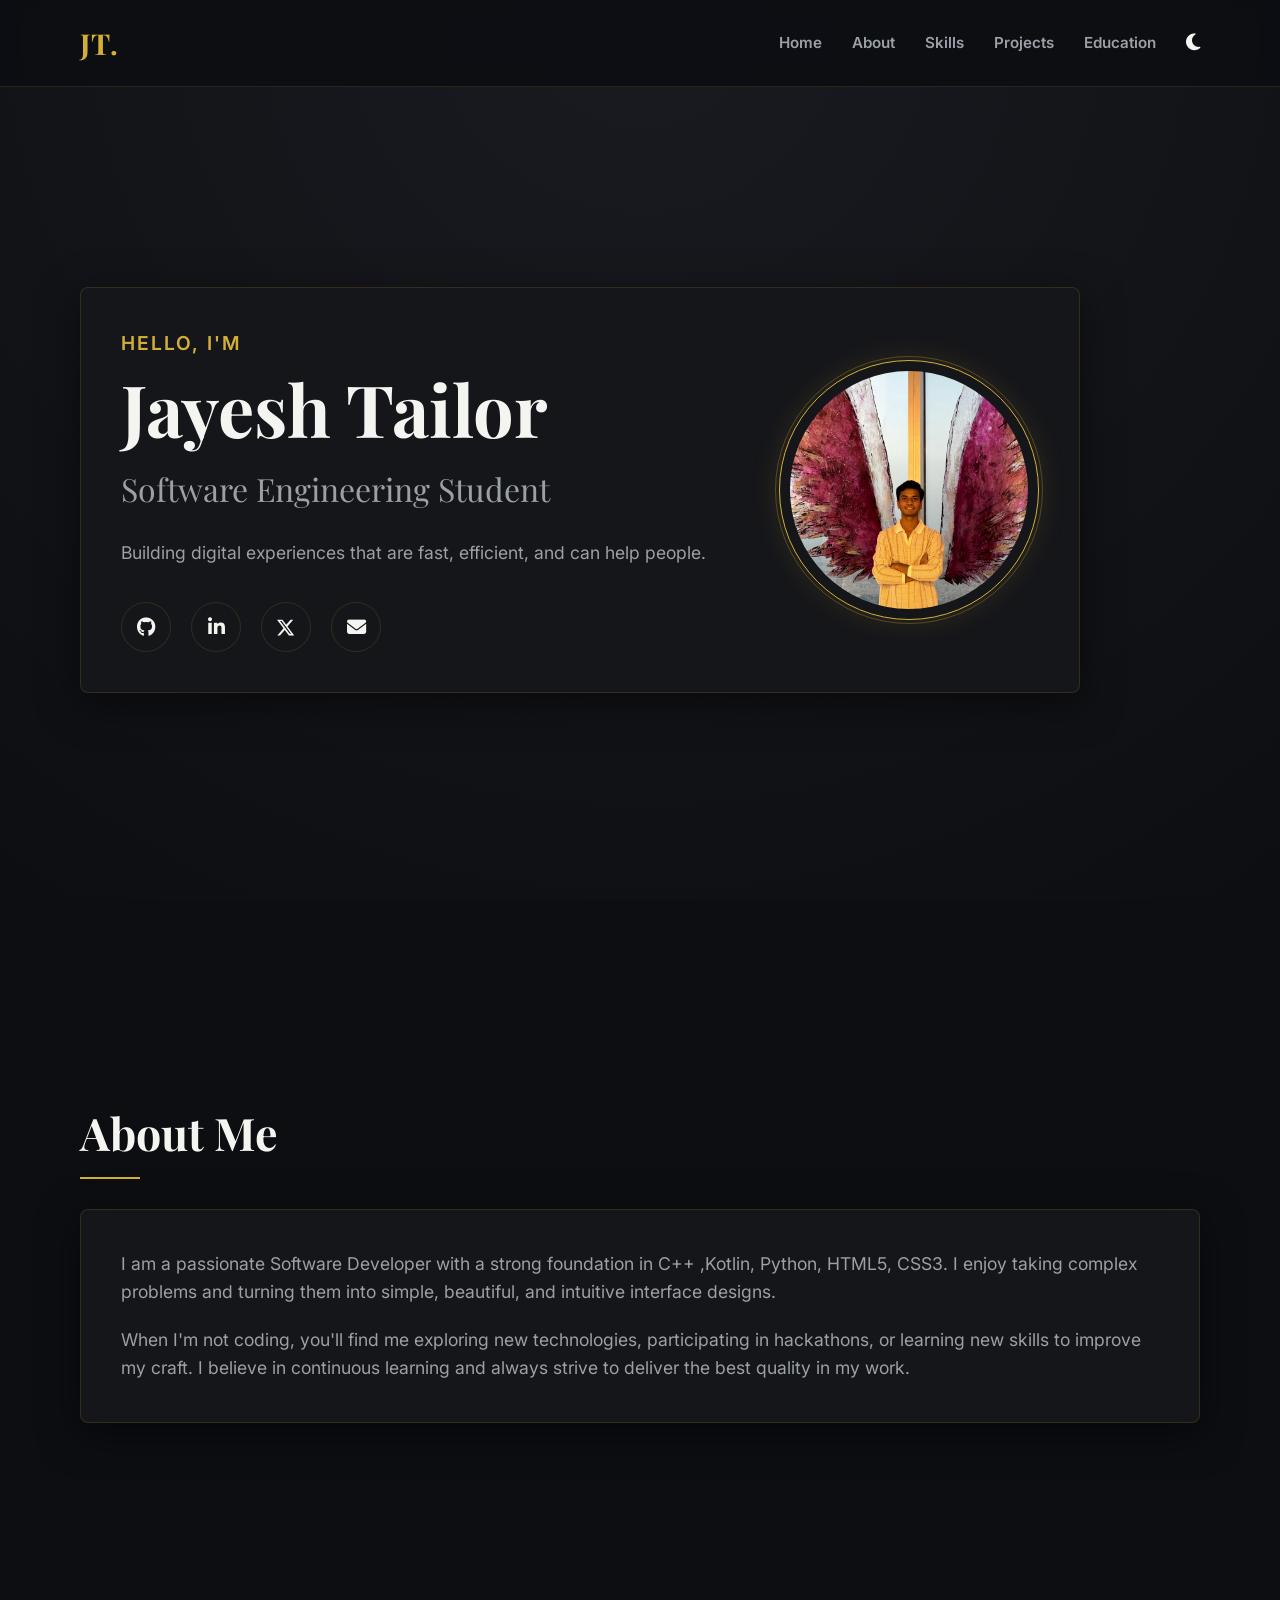
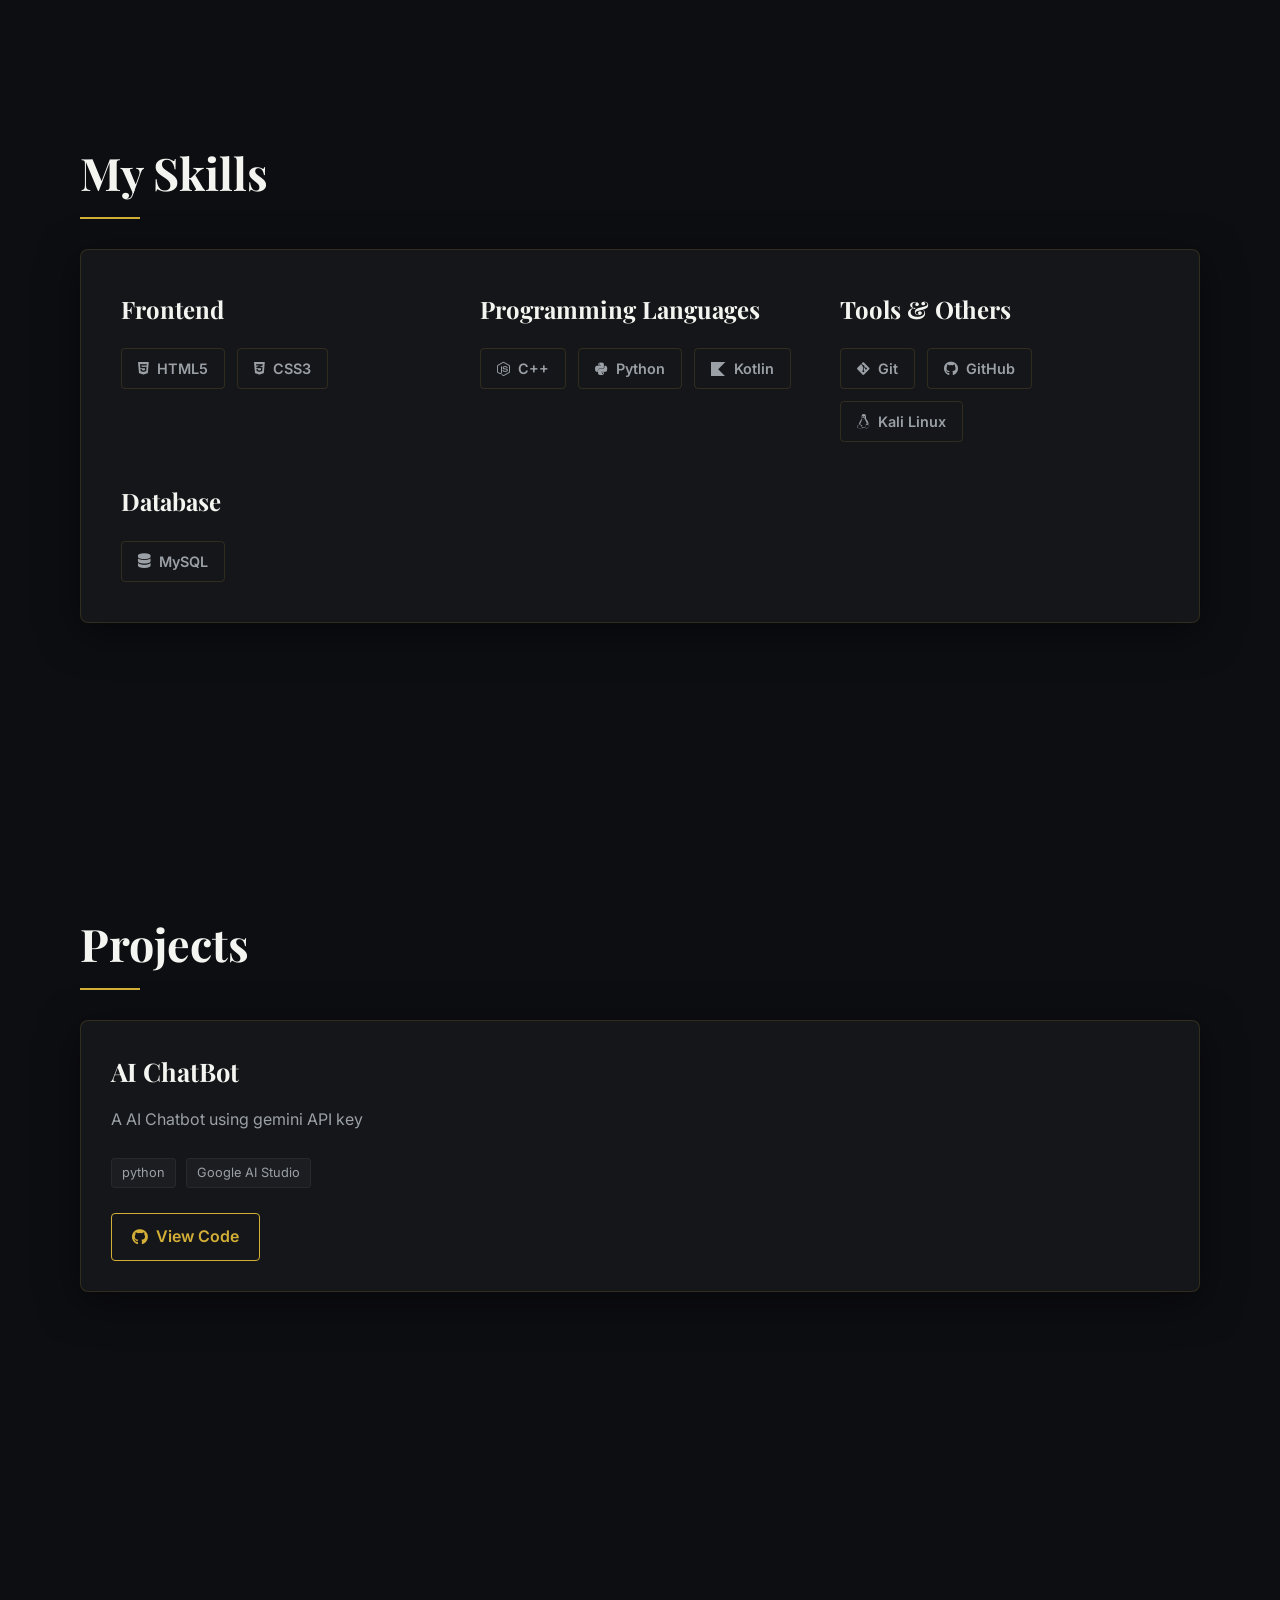
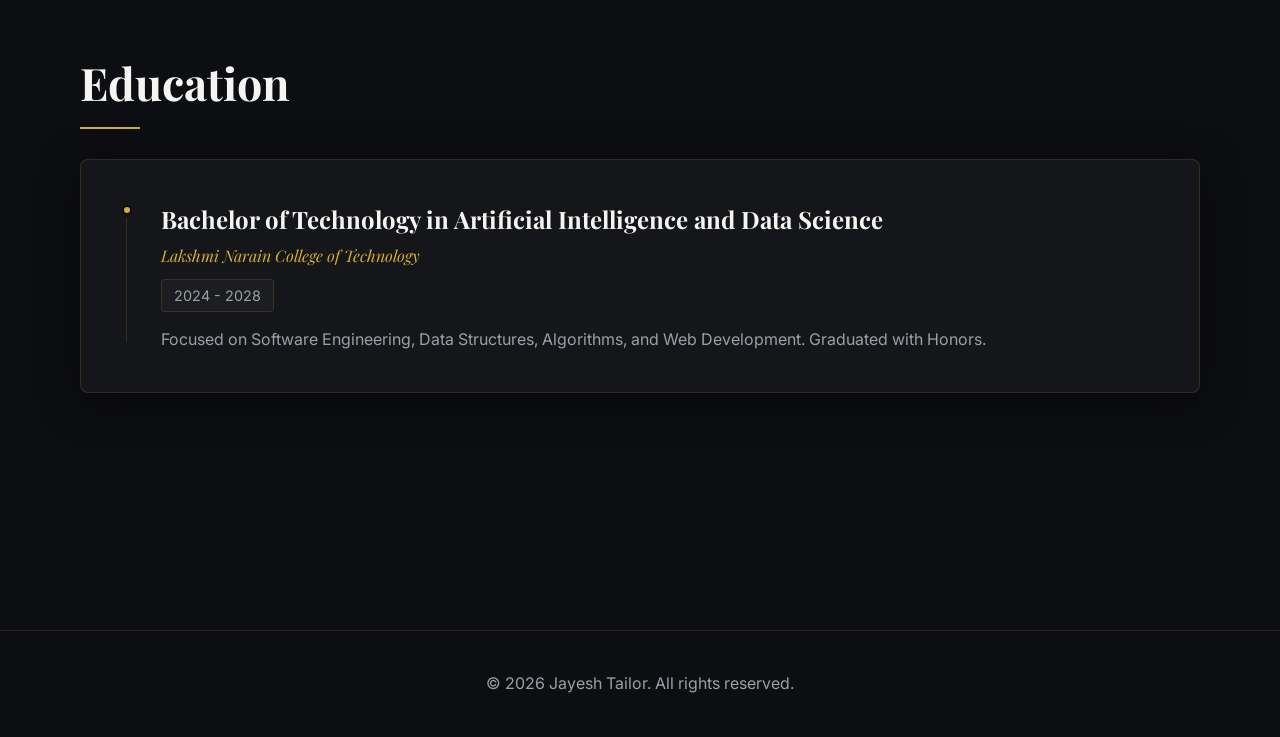
<file: 1_index.html>
<!DOCTYPE html>
<html lang="en">
<head>
    <meta charset="UTF-8">
    <meta name="viewport" content="width=device-width, initial-scale=1.0">
    <title>Jayesh Tailor | Portfolio</title>
    <!-- We are linking the CSS file below -->
    <link rel="stylesheet" href="2_portfolio.css">
    <!-- Google Fonts for modern typography -->
    <link href="https://fonts.googleapis.com/css2?family=Inter:wght@300;400;600;700&display=swap" rel="stylesheet">
    <link href="https://fonts.googleapis.com/css2?family=Playfair+Display:ital,wght@0,400;0,600;0,700;1,400&display=swap" rel="stylesheet">
    <!-- FontAwesome for icons -->
    <link rel="stylesheet" href="https://cdnjs.cloudflare.com/ajax/libs/font-awesome/6.4.0/css/all.min.css">
    <!-- Scroll Animations -->
    <script src="3_portfolio.js" defer></script>
</head>
<body>
    <div class="background">
        <div class="shape shape-1"></div>
        <div class="shape shape-2"></div>
    </div>

    <nav>
        <div class="nav-content">
            <a href="#home" class="logo">JT.</a> 
            <div class="nav-right">
                <ul class="nav-links">
                    <li><a href="#home">Home</a></li>
                    <li><a href="#about">About</a></li>
                    <li><a href="#skills">Skills</a></li>
                    <li><a href="#projects">Projects</a></li>
                    <li><a href="#education">Education</a></li>
                </ul>
                <button class="theme-toggle" id="theme-toggle" aria-label="Toggle Theme">
                    <i class="fas fa-moon"></i>
                </button>
            </div>
        </div>
    </nav>

    <main>
        <section id="home" class="hero">
            <div class="hero-content classic-panel fade-in">
                <div class="hero-layout">
                    <div class="hero-text">
                        <p class="subtitle">Hello, I'm</p>
                        <h1 class="title">Jayesh Tailor</h1>
                        <h2 class="role">Software Engineering Student</h2>
                        <p class="description">Building digital experiences that are fast, efficient, and can help people.</p>
                        <div class="social-links">
                            <a href="https://github.com/jayeshtailor" class="social-icon" target="_blank"><i class="fab fa-github"></i></a>
                            <a href="https://linkedin.com/in/jayeshtailor" class="social-icon" target="_blank"><i class="fab fa-linkedin-in"></i></a>
                            <a href="https://twitter.com/jayeshtailor" class="social-icon" target="_blank"><svg viewBox="0 0 24 24" width="1em" height="1em" fill="currentColor"><path d="M18.244 2.25h3.308l-7.227 8.26 8.502 11.24H16.17l-5.214-6.817L4.99 21.75H1.68l7.73-8.835L1.254 2.25H8.08l4.713 6.231zm-1.161 17.52h1.833L7.008 3.827H5.045z"/></svg></a>
                            <a href="mailto:contact@jayeshtailor.com" class="social-icon"><i class="fas fa-envelope"></i></a>
                        </div>
                    </div>
                    <div class="hero-image-container">
                        <div class="hero-image-frame">
                            <!-- Replace src with the path to your actual photo, e.g., "images/my-photo.jpg" -->
                            <img src="image.jpeg" alt="Jayesh Tailor" class="profile-photo">
                        </div>
                    </div>
                </div>
            </div>
        </section>

        <section id="about" class="about section">
            <h2 class="section-title">About Me</h2>
            <div class="about-content classic-panel fade-in">
                <p>I am a passionate Software Developer with a strong foundation in C++ ,Kotlin, Python, HTML5, CSS3. I enjoy taking complex problems and turning them into simple, beautiful, and intuitive interface designs.</p>
                <p>When I'm not coding, you'll find me exploring new technologies, participating in hackathons, or learning new skills to improve my craft. I believe in continuous learning and always strive to deliver the best quality in my work.</p>
            </div>
        </section>

        <section id="skills" class="skills section">
            <h2 class="section-title">My Skills</h2>
            <div class="skills-container classic-panel fade-in">
                <div class="skill-category">
                    <h3>Frontend</h3>
                    <div class="skill-tags">
                        <span class="skill-tag"><i class="fab fa-html5"></i> HTML5</span>
                        <span class="skill-tag"><i class="fab fa-css3-alt"></i> CSS3</span>
                        <!-- <span class="skill-tag"><i class="fab fa-js"></i> JavaScript</span> -->
                        <!-- <span class="skill-tag"><i class="fab fa-react"></i> React</span> -->
                    </div>
                </div>
                <div class="skill-category">
                    <h3>Programming Languages</h3>
                    <div class="skill-tags">
                        <span class="skill-tag"><i class="fab fa-node-js"></i>C++</span>
                        <span class="skill-tag"><i class="fab fa-python"></i> Python</span>
                        <span class="skill-tag"><svg role="img" viewBox="0 0 24 24" xmlns="http://www.w3.org/2000/svg" width="1em" height="1em" fill="currentColor"><path d="M24 24H0V0h24L12 12Z"/></svg> Kotlin</span>
                    </div>
                </div>
                <div class="skill-category">
                    <h3>Tools & Others</h3>
                    <div class="skill-tags">
                        <span class="skill-tag"><i class="fab fa-git-alt"></i> Git</span>
                        <span class="skill-tag"><i class="fab fa-github"></i> GitHub</span>
                        <span class="skill-tag"><i class="fab fa-linux"></i> Kali Linux</span>
                        <!-- <span class="skill-tag"><i class="fab fa-figma"></i> Figma</span> -->
                    </div>
                </div>
                <div class="skill-category">
                    <h3>Database</h3>
                    <div class="skill-tags">
                        <span class="skill-tag"><i class="fa-solid fa-database"></i> MySQL</span>
                        <!-- <span class="skill-tag"><i class="fab fa-github"></i> MongoDB</span> -->
                        <!-- <span class="skill-tag"><i class="fab fa-figma"></i> Figma</span> -->
                    </div>
                </div>
            </div>
        </section>

        <section id="projects" class="projects section">
            <h2 class="section-title">Projects</h2>
            <div class="projects-grid">
                <div class="project-card classic-panel fade-in">
                    <div class="project-info">
                        <h3>AI ChatBot</h3>
                        <p>A AI Chatbot using gemini API key</p>
                        <div class="project-tech">
                            <span>python</span>
                            <span>Google AI Studio</span>
                            <!-- <span>JavaScript</span> -->
                        </div>
                        <a href="https://github.com/Jayesh-Tailor/Bot.git" class="btn" target="_blank"><i class="fab fa-github"></i> View Code</a>
                    </div>
                </div>
                <!-- <div class="project-card classic-panel fade-in">
                    <div class="project-info">
                        <h3>E-Commerce Dashboard</h3>
                        <p>A responsive admin dashboard for managing products, viewing sales analytics, and tracking orders in real-time.</p>
                        <div class="project-tech">
                            <span>React</span>
                            <span>Node.js</span>
                            <span>MongoDB</span>
                        </div>
                        <a href="#" class="btn"><i class="fab fa-github"></i> View Code</a>
                    </div>
                </div>
                <div class="project-card classic-panel fade-in">
                    <div class="project-info">
                        <h3>Task Management App</h3>
                        <p>A productivity application that helps users organize tasks, set deadlines, and track progress using interactive Kanban boards.</p>
                        <div class="project-tech">
                            <span>Vue.js</span>
                            <span>Firebase</span>
                            <span>Tailwind</span>
                        </div>
                        <a href="#" class="btn"><i class="fab fa-github"></i> View Code</a>
                    </div>
                </div> -->
            </div>
        </section>

        <section id="education" class="education section">
            <h2 class="section-title">Education</h2>
            <div class="timeline classic-panel fade-in">
                <div class="timeline-item">
                    <div class="timeline-dot"></div>
                    <div class="timeline-content">
                        <h3>Bachelor of Technology in Artificial Intelligence and Data Science    </h3>
                        <h4 class="university">Lakshmi Narain College of Technology</h4>
                        <p class="date">2024 - 2028</p>
                        <p>Focused on Software Engineering, Data Structures, Algorithms, and Web Development. Graduated with Honors.</p>
                    </div>
                </div>
                <!-- <div class="timeline-item">
                    <div class="timeline-dot"></div>
                    <div class="timeline-content">
                        <h3>High School Diploma</h3>
                        <h4 class="university">State High School</h4>
                        <p class="date">2016 - 2020</p>
                        <p>Concentration in Mathematics, Computer Science, and Physics.</p>
                    </div>
                </div> -->
            </div>
        </section>
    </main>

    <footer>
        <p>&copy; 2026 Jayesh Tailor. All rights reserved.</p>
    </footer>
</body>
</html>
</file>
<file: 2_portfolio.css>
:root {
    --bg-color: #0d0e12;
    --surface-color: #15161a;
    --text-primary: #f4f4f0;
    --text-secondary: #9aa0a6;
    --accent-color: #d4af37;
    --accent-hover: #f1c40f;
    --border-color: rgba(212, 175, 55, 0.15);
    --panel-shadow: 0 10px 40px rgba(0, 0, 0, 0.5);
}

* {
    margin: 0;
    padding: 0;
    box-sizing: border-box;
    scroll-behavior: smooth;
}

body {
    font-family: 'Inter', sans-serif;
    background-color: var(--bg-color);
    color: var(--text-primary);
    line-height: 1.6;
    overflow-x: hidden;
}

h1, h2, h3, .logo {
    font-family: 'Playfair Display', serif;
}

/* Classic Background */
.background {
    position: fixed;
    top: 0;
    left: 0;
    width: 100vw;
    height: 100vh;
    z-index: -1;
    background: radial-gradient(circle at top, #1a1b20, #0d0e12);
}

/* Scroll Animation */
.fade-in {
    opacity: 0;
    transform: translateY(30px);
    transition: opacity 0.8s ease-out, transform 0.8s ease-out;
}

.fade-in.visible {
    opacity: 1;
    transform: translateY(0);
}

/* Classic Panel Utility */
.classic-panel {
    background: var(--surface-color);
    border: 1px solid var(--border-color);
    box-shadow: var(--panel-shadow);
    border-radius: 8px;
    padding: 40px;
    transition: transform 0.4s ease, box-shadow 0.4s ease, border-color 0.4s ease;
}

.classic-panel:hover {
    transform: translateY(-5px);
    box-shadow: 0 20px 50px rgba(0, 0, 0, 0.6);
    border-color: rgba(212, 175, 55, 0.4);
}

/* Navigation */
nav {
    position: fixed;
    top: 0;
    width: 100%;
    z-index: 100;
    background: rgba(13, 14, 18, 0.9);
    backdrop-filter: blur(10px);
    border-bottom: 1px solid var(--border-color);
    padding: 20px 0;
}

.nav-content {
    max-width: 1200px;
    margin: 0 auto;
    display: flex;
    justify-content: space-between;
    align-items: center;
    padding: 0 40px;
}

.logo {
    font-size: 1.8rem;
    font-weight: 700;
    color: var(--accent-color);
    text-decoration: none;
    letter-spacing: 1px;
}

.nav-right {
    display: flex;
    align-items: center;
    gap: 30px;
}

.theme-toggle {
    background: transparent;
    border: none;
    color: var(--text-primary);
    font-size: 1.2rem;
    cursor: pointer;
    transition: color 0.3s ease, transform 0.3s ease;
    display: flex;
    align-items: center;
    justify-content: center;
}

.theme-toggle:hover {
    color: var(--accent-color);
    transform: rotate(15deg);
}

.nav-links {
    display: flex;
    list-style: none;
    gap: 30px;
}

.nav-links a {
    color: var(--text-secondary);
    text-decoration: none;
    font-weight: 600;
    font-size: 0.95rem;
    position: relative;
    padding-bottom: 5px;
    transition: color 0.3s ease;
}

.nav-links a::after {
    content: '';
    position: absolute;
    width: 0;
    height: 2px;
    bottom: 0;
    left: 0;
    background-color: var(--accent-color);
    transition: width 0.3s ease;
}

.nav-links a:hover {
    color: var(--text-primary);
}

.nav-links a:hover::after {
    width: 100%;
}

/* Main Content */
main {
    max-width: 1200px;
    margin: 0 auto;
    padding: 0 40px;
}

.section {
    padding: 100px 0;
    min-height: 80vh;
    display: flex;
    flex-direction: column;
    justify-content: center;
}

.section-title {
    font-size: 2.8rem;
    font-weight: 700;
    margin-bottom: 40px;
    position: relative;
    display: inline-block;
    color: var(--text-primary);
}

.section-title::after {
    content: '';
    position: absolute;
    bottom: -10px;
    left: 0;
    width: 60px;
    height: 2px;
    background: var(--accent-color);
}

/* Hero Section */
.hero {
    height: 100vh;
    display: flex;
    align-items: center;
    padding-top: 80px;
}

.hero-content {
    max-width: 1000px;
    width: 100%;
}

.hero-layout {
    display: flex;
    align-items: center;
    justify-content: space-between;
    gap: 40px;
}

.hero-text {
    flex: 1;
}

.hero-image-container {
    flex-shrink: 0;
}

.hero-image-frame {
    width: 260px;
    height: 260px;
    border-radius: 50%;
    padding: 10px;
    border: 1px solid var(--accent-color);
    position: relative;
    display: flex;
    align-items: center;
    justify-content: center;
    box-shadow: 0 0 30px rgba(212, 175, 55, 0.15);
    transition: transform 0.4s ease, box-shadow 0.4s ease;
}

.hero-image-frame::before {
    content: '';
    position: absolute;
    top: -5px;
    left: -5px;
    right: -5px;
    bottom: -5px;
    border-radius: 50%;
    border: 1px solid rgba(212, 175, 55, 0.3);
}

.hero-image-frame:hover {
    transform: scale(1.05);
    box-shadow: 0 0 40px rgba(212, 175, 55, 0.3);
}

.profile-photo {
    width: 100%;
    height: 100%;
    border-radius: 50%;
    object-fit: cover;
    filter: grayscale(20%) contrast(1.1);
    transition: filter 0.5s ease;
}

.hero-image-frame:hover .profile-photo {
    filter: grayscale(0%) contrast(1);
}

.subtitle {
    color: var(--accent-color);
    font-size: 1.2rem;
    font-weight: 600;
    margin-bottom: 10px;
    text-transform: uppercase;
    letter-spacing: 2px;
}

.title {
    font-size: 4.5rem;
    font-weight: 700;
    line-height: 1.1;
    margin-bottom: 15px;
    color: var(--text-primary);
}

.role {
    font-size: 2rem;
    color: var(--text-secondary);
    margin-bottom: 25px;
    font-weight: 400;
}

.description {
    font-size: 1.1rem;
    color: var(--text-secondary);
    max-width: 600px;
    margin-bottom: 35px;
}

.social-links {
    display: flex;
    gap: 20px;
}

.social-icon {
    display: flex;
    align-items: center;
    justify-content: center;
    width: 50px;
    height: 50px;
    border-radius: 50%;
    background: transparent;
    color: var(--text-primary);
    font-size: 1.2rem;
    text-decoration: none;
    transition: all 0.3s ease;
    border: 1px solid var(--border-color);
}

.social-icon:hover {
    background: var(--accent-color);
    color: var(--bg-color);
    transform: translateY(-3px);
    box-shadow: 0 10px 20px rgba(212, 175, 55, 0.2);
    border-color: var(--accent-color);
}

/* About Section */
.about-content p {
    font-size: 1.1rem;
    color: var(--text-secondary);
    margin-bottom: 20px;
}

.about-content p:last-child {
    margin-bottom: 0;
}

/* Skills Section */
.skills-container {
    display: grid;
    grid-template-columns: repeat(auto-fit, minmax(250px, 1fr));
    gap: 40px;
}

.skill-category h3 {
    font-size: 1.5rem;
    margin-bottom: 20px;
    color: var(--text-primary);
}

.skill-tags {
    display: flex;
    flex-wrap: wrap;
    gap: 12px;
}

.skill-tag {
    background: transparent;
    color: var(--text-secondary);
    padding: 8px 16px;
    border-radius: 4px;
    font-size: 0.9rem;
    font-weight: 600;
    border: 1px solid var(--border-color);
    display: flex;
    align-items: center;
    gap: 8px;
    position: relative;
    overflow: hidden;
    transition: color 0.3s ease, border-color 0.3s ease;
    z-index: 1;
}

.skill-tag::before {
    content: '';
    position: absolute;
    top: 0;
    left: -100%;
    width: 100%;
    height: 100%;
    background: var(--accent-color);
    transition: left 0.3s ease;
    z-index: -1;
}

.skill-tag:hover {
    color: var(--bg-color);
    border-color: var(--accent-color);
}

.skill-tag:hover::before {
    left: 0;
}

/* Projects Section */
.projects-grid {
    display: grid;
    grid-template-columns: repeat(auto-fit, minmax(320px, 1fr));
    gap: 30px;
}

.project-card {
    padding: 30px;
    display: flex;
    flex-direction: column;
    height: 100%;
}

.project-info h3 {
    font-size: 1.6rem;
    margin-bottom: 15px;
}

.project-info p {
    color: var(--text-secondary);
    margin-bottom: 25px;
    flex-grow: 1;
}

.project-tech {
    display: flex;
    flex-wrap: wrap;
    gap: 10px;
    margin-bottom: 25px;
}

.project-tech span {
    font-size: 0.8rem;
    color: var(--text-secondary);
    background: rgba(255, 255, 255, 0.03);
    padding: 4px 10px;
    border-radius: 4px;
    border: 1px solid rgba(255, 255, 255, 0.05);
}

.btn {
    display: inline-flex;
    align-items: center;
    gap: 8px;
    padding: 10px 20px;
    background: transparent;
    color: var(--accent-color);
    text-decoration: none;
    border: 1px solid var(--accent-color);
    border-radius: 4px;
    font-weight: 600;
    transition: all 0.3s ease;
    align-self: flex-start;
    position: relative;
    overflow: hidden;
    z-index: 1;
}

.btn::before {
    content: '';
    position: absolute;
    top: 0;
    left: -100%;
    width: 100%;
    height: 100%;
    background: var(--accent-color);
    transition: left 0.3s ease;
    z-index: -1;
}

.btn:hover {
    color: var(--bg-color);
}

.btn:hover::before {
    left: 0;
}

/* Education Section */
.timeline {
    position: relative;
    padding-left: 30px;
}

.timeline::before {
    content: '';
    position: absolute;
    left: 45px;
    top: 50px;
    bottom: 50px;
    width: 1px;
    background: var(--border-color);
}

.timeline-item {
    position: relative;
    margin-bottom: 40px;
}

.timeline-item:last-child {
    margin-bottom: 0;
}

.timeline-dot {
    position: absolute;
    left: 10.5px;
    top: 5px;
    width: 10px;
    height: 10px;
    border-radius: 50%;
    background: var(--accent-color);
    border: 2px solid var(--bg-color);
    box-shadow: 0 0 0 3px var(--surface-color);
    z-index: 1;
    transition: transform 0.3s ease, box-shadow 0.3s ease;
}

.timeline-item:hover .timeline-dot {
    transform: scale(1.4);
    box-shadow: 0 0 0 3px var(--border-color);
}

.timeline-content {
    margin-left: 50px;
}

.timeline-content h3 {
    font-size: 1.5rem;
    margin-bottom: 5px;
}

.university {
    color: var(--accent-color);
    font-weight: 400;
    margin-bottom: 10px;
    font-family: 'Playfair Display', serif;
    font-style: italic;
}

.date {
    font-size: 0.9rem;
    color: var(--text-secondary);
    margin-bottom: 15px;
    display: inline-block;
    background: rgba(255, 255, 255, 0.03);
    padding: 4px 12px;
    border-radius: 4px;
    border: 1px solid var(--border-color);
}

.timeline-content p:last-child {
    color: var(--text-secondary);
}

/* Footer */
footer {
    text-align: center;
    padding: 40px;
    border-top: 1px solid var(--border-color);
    margin-top: 50px;
}

footer p {
    color: var(--text-secondary);
}

/* Responsive */
@media (max-width: 768px) {
    .nav-content {
        padding: 0 20px;
    }
    
    .nav-links {
        display: none;
    }
    
    .title {
        font-size: 3rem;
    }
    
    .role {
        font-size: 1.5rem;
    }
    
    .section {
        padding: 80px 0;
    }
    
    main {
        padding: 0 20px;
    }
    
    .classic-panel {
        padding: 25px;
    }
    
    .hero-layout {
        flex-direction: column-reverse;
        text-align: center;
    }
    
    .social-links {
        justify-content: center;
    }
    
    .timeline::before {
        left: 30px;
    }
    
    .timeline-dot {
        left: -4px;
    }
    
    .timeline-content {
        margin-left: 30px;
    }
}

/* Light Mode Theme Overrides */
body.light-mode {
    --bg-color: #f8f9fa;
    --surface-color: #ffffff;
    --text-primary: #1a1a1a;
    --text-secondary: #5a5a5a;
    --accent-color: #b8860b;
    --accent-hover: #daa520;
    --border-color: rgba(184, 134, 11, 0.2);
    --panel-shadow: 0 10px 40px rgba(0, 0, 0, 0.05);
}

body.light-mode .background {
    background: radial-gradient(circle at top, #ffffff, #f8f9fa);
}

body.light-mode nav {
    background: rgba(248, 249, 250, 0.9);
}
</file>
